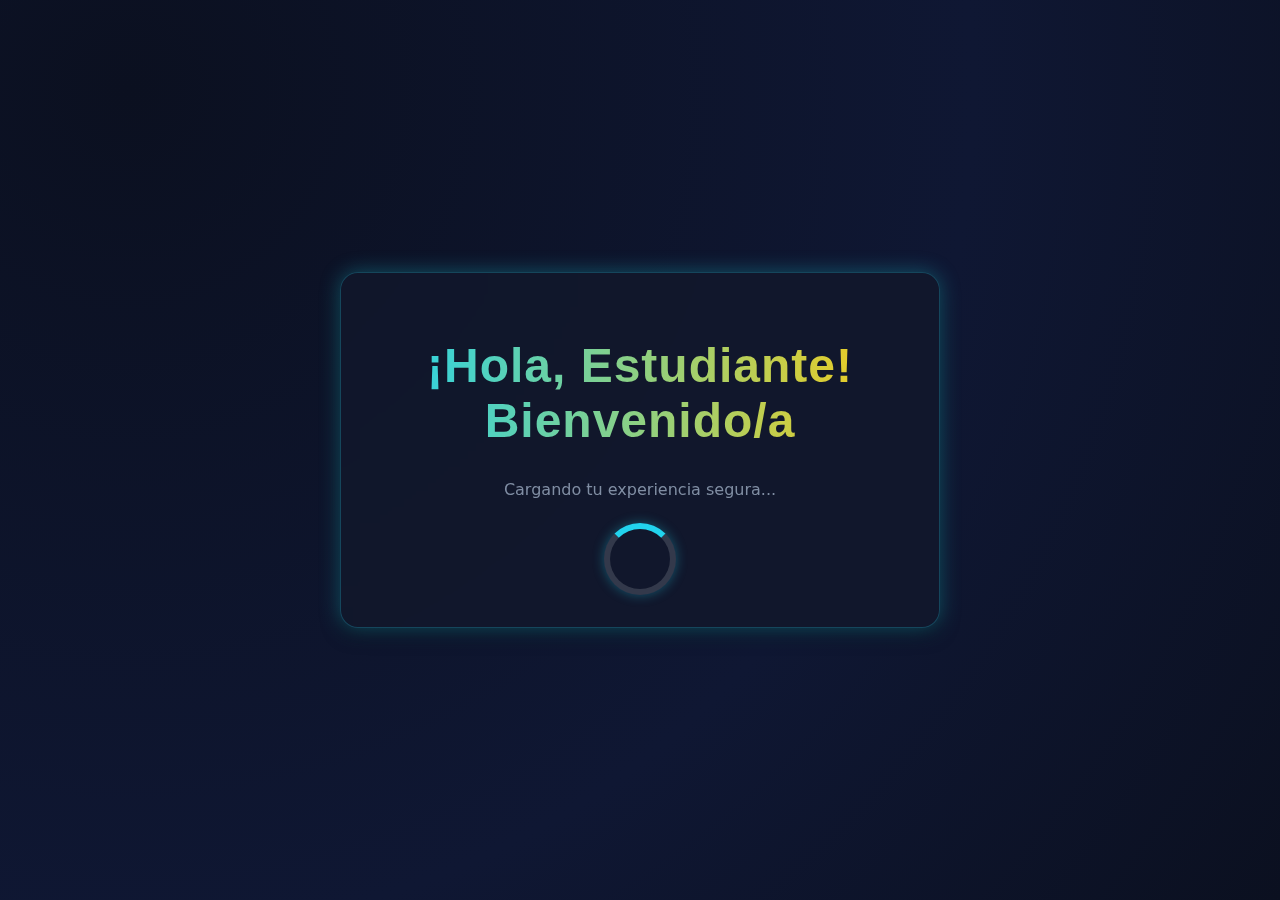
<file: index.html>
<!DOCTYPE html>
<html lang="es">
<head>
  <meta charset="UTF-8" />
  <meta name="viewport" content="width=device-width, initial-scale=1.0"/>
  <title>Introducción a la programación | UEF Dolores Sucre</title>
  <link rel="icon" type="image/png" href="../images/image.png"/>
  <link rel="stylesheet" href="css/bienvenida.css"/>
</head>
<body>
  <div class="welcome">
    <div class="card">
      <h1 id="saludo">Hola 👋</h1>
      <p class="sub">Cargando tu experiencia segura...</p>
      <div class="loader"></div>
    </div>
  </div>

  <script src="js/bienvenida.js"></script>
</body>
</html>
</file>
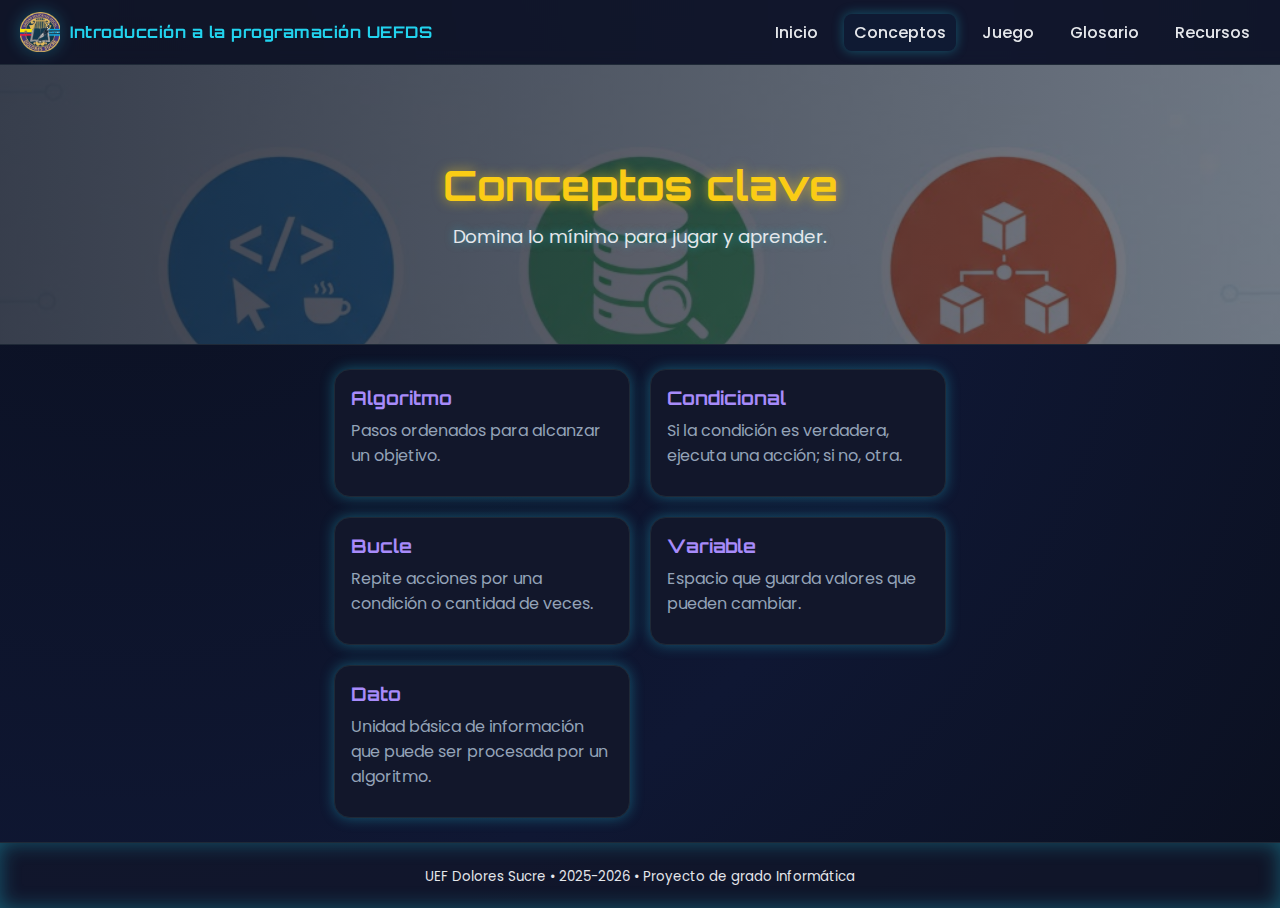
<file: pages/conceptos.html>
<!DOCTYPE html>
<html lang="es">
<head>
  <meta charset="UTF-8"/>
  <meta name="viewport" content="width=device-width, initial-scale=1.0"/>
  <title>Conceptos básicos</title>
  <link rel="icon" type="image/png" href="../images/image.png"/>
  <link rel="preconnect" href="https://fonts.googleapis.com">
  <link rel="preconnect" href="https://fonts.gstatic.com" crossorigin>
  <link href="https://fonts.googleapis.com/css2?family=Orbitron:wght@600;700&family=Poppins:wght@300;400;600&display=swap" rel="stylesheet">
  <link rel="stylesheet" href="../css/estilo.css"/>
</head>
<body>
  <header class="topbar neon">
    <a href="../home.html" class="brand">
      <img src="../images/image.png" alt="UEF Dolores Sucre" class="logo"/>
      <span>Introducción a la programación UEFDS</span>
    </a>
    <nav class="menu">
      <a href="../home.html">Inicio</a>
      <a href="./conceptos.html" class="active">Conceptos</a>
      <a href="./juego.html">Juego</a>
      <a href="./glosario.html">Glosario</a>
      <a href="./recursos.html">Recursos</a>
    </nav>
  </header>

  <section class="banner conceptos">
    <div class="banner-text">
      <h1>Conceptos clave</h1>
      <p>Domina lo mínimo para jugar y aprender.</p>
    </div>
  </section>

  <main class="content">
    <div class="cards">
      <article class="card glow">
        <h3>Algoritmo</h3>
        <p>Pasos ordenados para alcanzar un objetivo.</p>
      </article>
      <article class="card glow">
        <h3>Condicional</h3>
        <p>Si la condición es verdadera, ejecuta una acción; si no, otra.</p>
      </article>
      <article class="card glow">
        <h3>Bucle</h3>
        <p>Repite acciones por una condición o cantidad de veces.</p>
      </article>
      <article class="card glow">
        <h3>Variable</h3>
        <p>Espacio que guarda valores que pueden cambiar.</p>
      </article>
      <article class="card glow">
        <h3>Dato</h3>
        <p>Unidad básica de información que puede ser procesada por un algoritmo.</p>
      </article>
    </div>
  </main>

  <footer class="footer neon">
    <small>UEF Dolores Sucre • 2025-2026 • Proyecto de grado Informática</small>
  </footer>
</body>
</html>
</file>
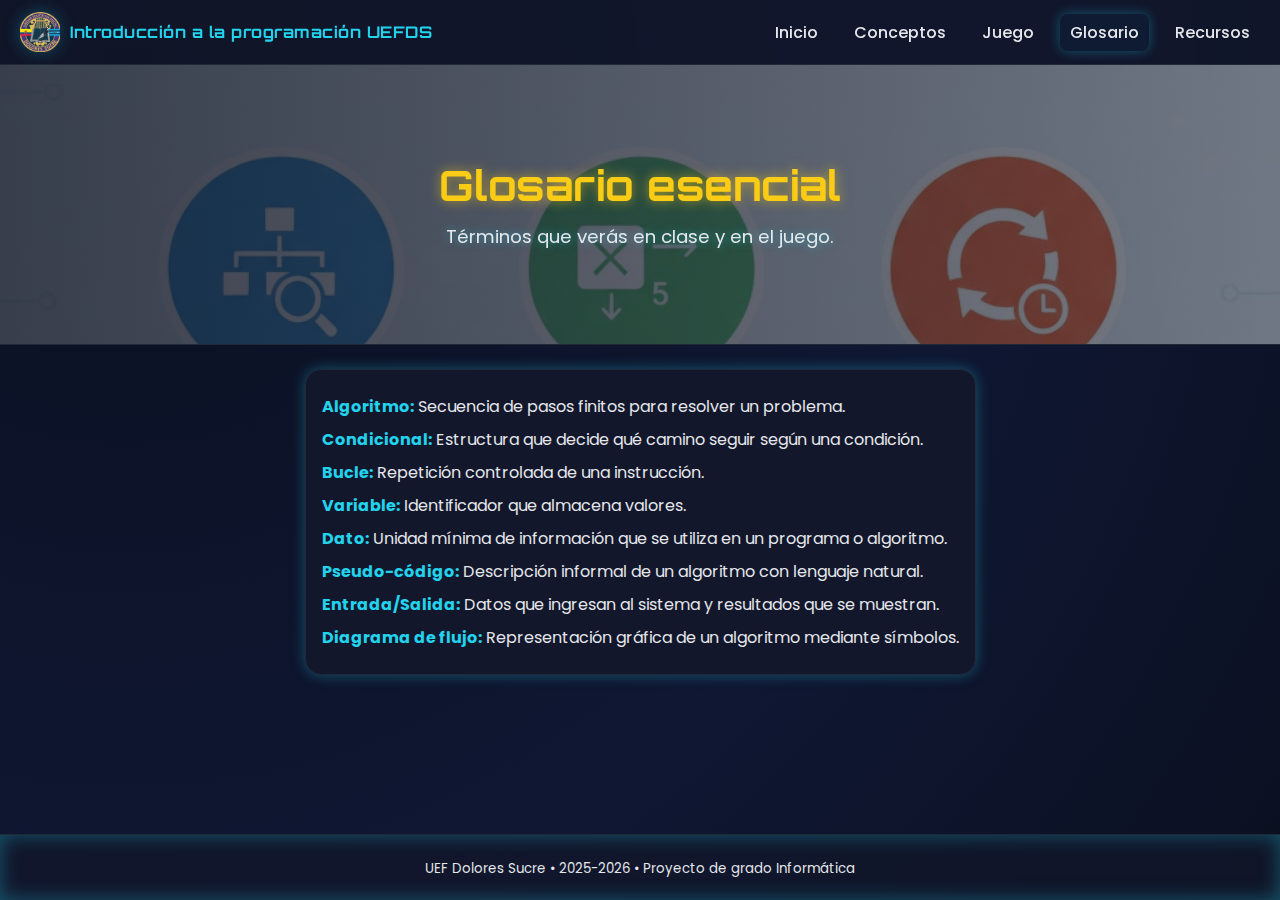
<file: pages/glosario.html>
<!DOCTYPE html>
<html lang="es">
<head>
  <meta charset="UTF-8"/>
  <meta name="viewport" content="width=device-width, initial-scale=1.0"/>
  <title>Glosario</title>
  <link rel="icon" type="image/png" href="../images/image.png"/>
  <link rel="preconnect" href="https://fonts.googleapis.com">
  <link rel="preconnect" href="https://fonts.gstatic.com" crossorigin>
  <link href="https://fonts.googleapis.com/css2?family=Orbitron:wght@600;700&family=Poppins:wght@300;400;600&display=swap" rel="stylesheet">
  <link rel="stylesheet" href="../css/estilo.css"/>
</head>
<body>
  <header class="topbar neon">
    <a href="../home.html" class="brand">
      <img src="../images/image.png" alt="UEF Dolores Sucre" class="logo"/>
      <span>Introducción a la programación UEFDS</span>
    </a>
    <nav class="menu">
      <a href="../home.html">Inicio</a>
      <a href="./conceptos.html">Conceptos</a>
      <a href="./juego.html">Juego</a>
      <a href="./glosario.html" class="active">Glosario</a>
      <a href="./recursos.html">Recursos</a>
    </nav>
  </header>

  <section class="banner glosario">
    <div class="banner-text">
      <h1>Glosario esencial</h1>
      <p>Términos que verás en clase y en el juego.</p>
    </div>
  </section>

  <main class="content">
    <ul class="glossary glow">
      <li><strong>Algoritmo:</strong> Secuencia de pasos finitos para resolver un problema.</li>
      <li><strong>Condicional:</strong> Estructura que decide qué camino seguir según una condición.</li>
      <li><strong>Bucle:</strong> Repetición controlada de una instrucción.</li>
      <li><strong>Variable:</strong> Identificador que almacena valores.</li>
      <li><strong>Dato:</strong> Unidad mínima de información que se utiliza en un programa o algoritmo.</li>
      <li><strong>Pseudo-código:</strong> Descripción informal de un algoritmo con lenguaje natural.</li>
      <li><strong>Entrada/Salida:</strong> Datos que ingresan al sistema y resultados que se muestran.</li>
      <li><strong>Diagrama de flujo:</strong> Representación gráfica de un algoritmo mediante símbolos.</li>
    </ul>
  </main>

  <footer class="footer neon">
    <small>UEF Dolores Sucre • 2025-2026 • Proyecto de grado Informática</small>
  </footer>
</body>
</html>
</file>
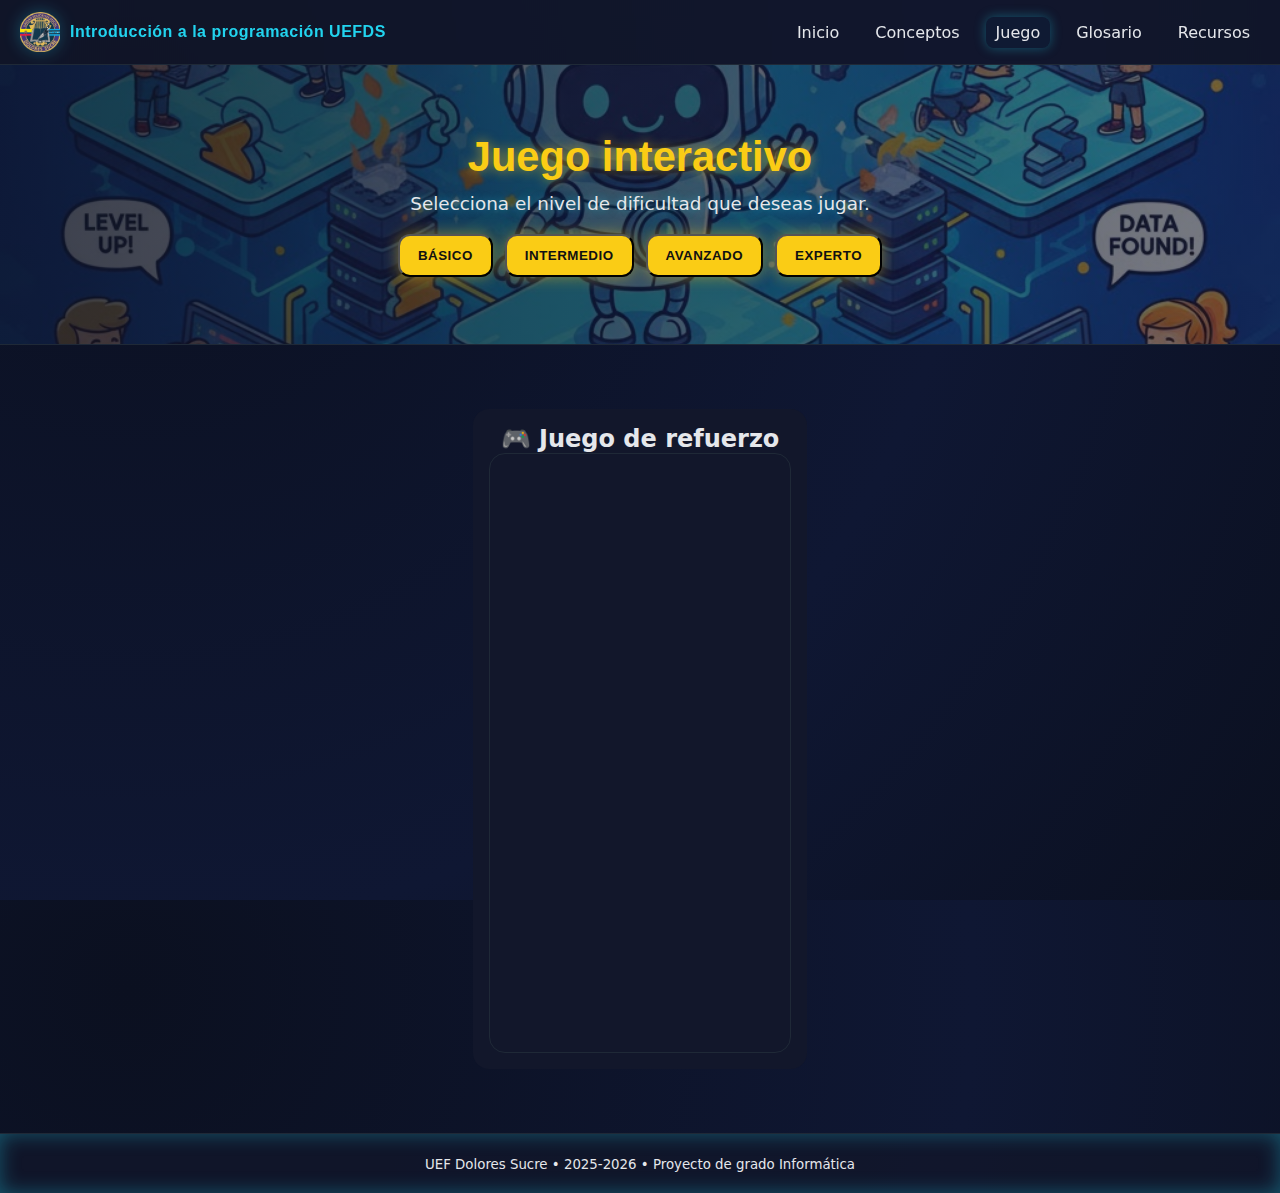
<file: pages/juego.html>
<!DOCTYPE html>
<html lang="es">
  <head>
    <meta charset="UTF-8" />
    <meta name="viewport" content="width=device-width, initial-scale=1.0" />
    <title>Juego | Lógica computacional</title>

    <link rel="icon" href="../images/image.png" />
    <link rel="stylesheet" href="../css/estilo.css" />
    <link rel="stylesheet" href="../css/juego.css" />
  </head>

  <body>
    <header class="topbar neon">
      <a href="../home.html" class="brand">
        <img src="../images/image.png" class="logo" />
        <span>Introducción a la programación UEFDS</span>
      </a>
      <nav class="menu">
        <a href="../home.html">Inicio</a>
        <a href="./conceptos.html">Conceptos</a>
        <a href="./juego.html" class="active">Juego</a>
        <a href="./glosario.html">Glosario</a>
        <a href="./recursos.html">Recursos</a>
      </nav>
    </header>

    <section class="banner juego">
      <div class="banner-text">
        <h1>Juego interactivo</h1>
        <p>Selecciona el nivel de dificultad que deseas jugar.</p>

        <div class="level-select">
          <button class="btn" data-level="basico">Básico</button>
          <button class="btn" data-level="intermedio">Intermedio</button>
          <button class="btn" data-level="avanzado">Avanzado</button>
          <button class="btn" data-level="experto">Experto</button>
        </div>
      </div>
    </section>

    <main class="content">
      <section class="panel iframe-refuerzo" id="iframeRefuerzo">
        <h2>🎮 Juego de refuerzo</h2>
        <iframe
          src="https://www.educaplay.com/game/27343926-peligros_en_la_escuela_y_apoyo_familiar.html"
          allowfullscreen
        ></iframe>
      </section>

      <section class="panel game hidden" id="game">
        <div class="hud">
          <span><strong>Nivel:</strong> <span id="nivel">-</span></span>
          <span><strong>Puntos:</strong> <span id="puntos">0</span></span>
          <span><strong>Errores:</strong> <span id="errores">0</span></span>
        </div>

        <div class="scene glow" id="scene"></div>
        <div class="choices" id="choices"></div>
        <div class="feedback" id="feedback"></div>

        <div class="controls">
          <button class="btn secondary" id="btnNext">Siguiente</button>
          <button class="btn secondary" id="btnReset">Reiniciar</button>
        </div>
      </section>
    </main>

    <footer class="footer neon">
      <small>UEF Dolores Sucre • 2025-2026 • Proyecto de grado Informática</small>
    </footer>

    <script src="../js/juego.js"></script>
  </body>
</html>
</file>
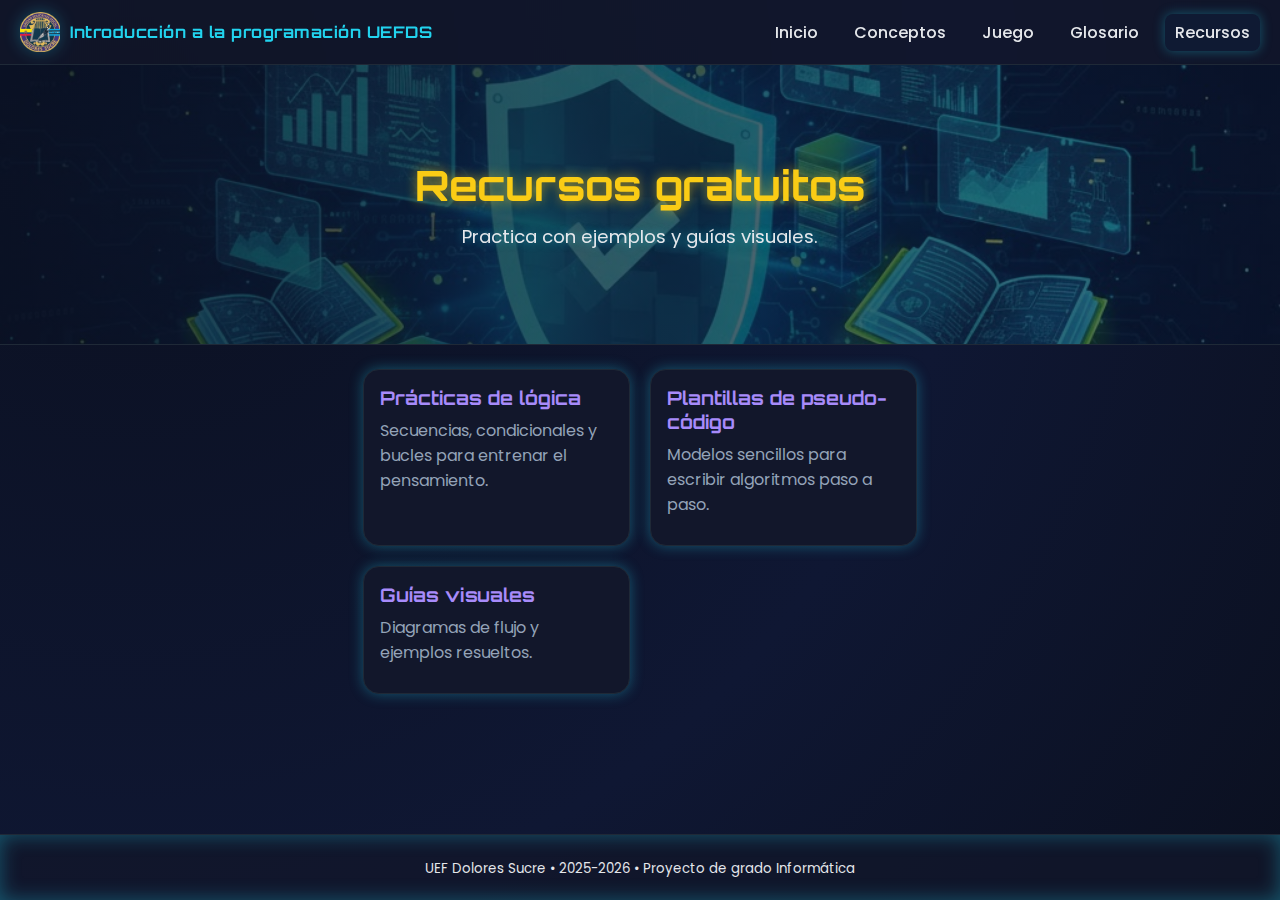
<file: pages/recursos.html>
<!DOCTYPE html>
<html lang="es">
<head>
  <meta charset="UTF-8"/>
  <meta name="viewport" content="width=device-width, initial-scale=1.0"/>
  <title>Recursos</title>
  <link rel="icon" type="image/png" href="../images/image.png"/>
  <link rel="preconnect" href="https://fonts.googleapis.com">
  <link rel="preconnect" href="https://fonts.gstatic.com" crossorigin>
  <link href="https://fonts.googleapis.com/css2?family=Orbitron:wght@600;700&family=Poppins:wght@300;400;600&display=swap" rel="stylesheet">
  <link rel="stylesheet" href="../css/estilo.css"/>
</head>
<body>
  <header class="topbar neon">
    <a href="../home.html" class="brand">
      <img src="../images/image.png" alt="UEF Dolores Sucre" class="logo"/>
      <span>Introducción a la programación UEFDS</span>
    </a>
    <nav class="menu">
      <a href="../home.html">Inicio</a>
      <a href="./conceptos.html">Conceptos</a>
      <a href="./juego.html">Juego</a>
      <a href="./glosario.html">Glosario</a>
      <a href="./recursos.html" class="active">Recursos</a>
    </nav>
  </header>

  <section class="banner recursos">
    <div class="banner-text">
      <h1>Recursos gratuitos</h1>
      <p>Practica con ejemplos y guías visuales.</p>
    </div>
  </section>

  <main class="content">
    <div class="cards">
      <article class="card glow">
        <h3>Prácticas de lógica</h3>
        <p>Secuencias, condicionales y bucles para entrenar el pensamiento.</p>
      </article>
      <article class="card glow">
        <h3>Plantillas de pseudo-código</h3>
        <p>Modelos sencillos para escribir algoritmos paso a paso.</p>
      </article>
      <article class="card glow">
        <h3>Guías visuales</h3>
        <p>Diagramas de flujo y ejemplos resueltos.</p>
      </article>
    </div>
  </main>

  <footer class="footer neon">
    <small>UEF Dolores Sucre • 2025-2026 • Proyecto de grado Informática</small>
  </footer>
</body>
</html>
</file>
<file: css/bienvenida.css>
:root {
  --bg: #0b1020;        /* fondo oscuro */
  --text: #e5e7eb;      /* gris claro */
  --primary: #22d3ee;   /* cian neón */
  --accent: #facc15;    /* amarillo brillante */
  --panel: #12172b;     /* panel oscuro */
  --muted: #94a3b8;
  --glow: rgba(34, 211, 238, 0.35);
}

/* Reset */
* { box-sizing: border-box; }

body {
  margin: 0;
  background: radial-gradient(circle at 10% 10%, #0b1020, #0f1733 60%, #0b1020 100%);
  color: var(--text);
  font-family: 'Poppins', system-ui, sans-serif;
  height: 100vh;
  display: grid;
  place-items: center;
}

/* Tarjeta de bienvenida */
.welcome .card {
  width: min(600px, 90vw);
  padding: 32px;
  border-radius: 18px;
  background: rgba(18, 23, 43, 0.85);
  backdrop-filter: blur(8px);
  border: 1px solid rgba(34,211,238,0.25); /* borde cian translúcido */
  text-align: center;
  animation: pop 600ms ease-out;
  box-shadow: 0 0 20px var(--glow), 0 6px 18px rgba(0,0,0,0.5);
}

/* Saludo animado */
#saludo {
  font-size: clamp(28px, 6vw, 48px);
  background: linear-gradient(90deg, var(--primary), var(--accent));
  -webkit-background-clip: text;
  background-clip: text;
  color: transparent;
  font-family: 'Orbitron', sans-serif;
  letter-spacing: 1px;
  animation: shine 2.5s ease-in-out infinite;
}

.sub {
  margin-top: 8px;
  opacity: 0.85;
  color: var(--muted);
}

/* Loader circular */
.loader {
  margin: 24px auto 0;
  width: 72px; height: 72px;
  border: 6px solid rgba(255,255,255,0.15);
  border-top-color: var(--primary); /* cian neón */
  border-radius: 50%;
  animation: spin 1s linear infinite;
  box-shadow: 0 0 12px var(--glow);
}

/* Animaciones */
@keyframes spin { to { transform: rotate(360deg);} }

@keyframes pop {
  from { transform: scale(.96); opacity: 0; }
  to   { transform: scale(1); opacity: 1; }
}

@keyframes shine {
  0%,100% { filter: drop-shadow(0 0 0px rgba(250,204,21,0.25)); }
  50%     { filter: drop-shadow(0 0 12px rgba(34,211,238,0.6)); }
}
</file>
<file: css/estilo.css>
:root {
  --bg: #0b1020;
  --text: #e5e7eb;
  --primary: #22d3ee;    /* cian neón */
  --accent: #facc15;     /* amarillo brillante */
  --panel: #12172b;      /* panel oscuro */
  --muted: #94a3b8;
  --glow: rgba(34, 211, 238, 0.35);
}

/* Reset y estructura base */
* { box-sizing: border-box; margin: 0; padding: 0; }

html, body {
  height: 100%;
  display: flex;
  flex-direction: column;
}

body {
  font-family: 'Poppins', system-ui, sans-serif;
  background: radial-gradient(circle at 10% 10%, #0b1020, #0f1733 60%, #0b1020 100%);
  color: var(--text);
}

/* Topbar estilo neón */
.topbar {
  display: flex; justify-content: space-between; align-items: center;
  padding: 12px 20px;
  background: rgba(18, 23, 43, 0.7);
  backdrop-filter: blur(6px);
  border-bottom: 1px solid #1f2937;
}
.topbar.neon { box-shadow: 0 0 20px var(--glow); }
.brand {
  display: flex; align-items: center; gap: 10px;
  text-decoration: none; color: var(--primary); font-weight: 700;
  font-family: 'Orbitron', sans-serif;
  letter-spacing: 0.5px;
}
.logo { width: 40px; height: 40px; filter: drop-shadow(0 0 8px var(--glow)); }
.menu { display: flex; gap: 16px; }
.menu a {
  color: var(--text); text-decoration: none; font-weight: 500;
  padding: 6px 10px; border-radius: 8px;
  transition: background 0.2s ease, box-shadow 0.2s ease;
}
.menu a:hover, .menu a.active {
  background: #0f1a33; box-shadow: 0 0 12px var(--glow);
}

/* Hero panel con gradiente animado */
.hero {
  display: flex; align-items: center; justify-content: center;
  text-align: center; padding: 50px 20px; margin: 20px 16px;
  background: linear-gradient(270deg, #2563eb, #9333ea, #ec4899);
  background-size: 600% 600%;
  animation: gradientShift 10s ease infinite;
  color: #fff; border-radius: 20px;
  box-shadow: 0 4px 24px rgba(0,0,0,0.35), 0 0 24px rgba(147,51,234,0.35);
}
.hero.slim { padding: 36px 20px; }

@keyframes gradientShift {
  0% { background-position: 0% 50%; }
  50% { background-position: 100% 50%; }
  100% { background-position: 0% 50%; }
}

.hero h1 {
  font-family: 'Orbitron', sans-serif;
  font-size: 2.6rem;
  margin-bottom: 12px;
}
.hero p { font-size: 1.1rem; margin-bottom: 16px; }

/* Botones */
.btn {
  display: inline-block; background: var(--accent); color: #111;
  padding: 12px 18px; border-radius: 12px; text-decoration: none; font-weight: 700;
  text-transform: uppercase; letter-spacing: 0.5px;
  cursor: pointer;
  box-shadow: 0 0 15px rgba(250, 204, 21, 0.45);
  transition: transform 0.2s ease, box-shadow 0.2s ease;
}
.btn:hover { transform: scale(1.05); box-shadow: 0 0 20px rgba(250, 204, 21, 0.65); }
.btn.secondary {
  background: #22d3ee; color: #0b1020;
  box-shadow: 0 0 15px var(--glow);
}

/* Contenido */
.content {
  flex: 1;
  max-width: 1100px; margin: 24px auto; padding: 0 16px;
}

.cards {
  display: grid; grid-template-columns: repeat(auto-fit, minmax(250px, 1fr));
  gap: 20px;
}

.card {
  background: var(--panel);
  border: 1px solid #1f2937;
  border-radius: 16px;
  padding: 16px;
  box-shadow: 0 6px 14px rgba(0,0,0,0.35);
  transition: transform 0.2s ease, box-shadow 0.2s ease;
}
.card:hover { transform: translateY(-6px); box-shadow: 0 0 20px var(--glow); }
.card.glow { box-shadow: 0 0 14px var(--glow); }
.card h3 {
  margin-bottom: 8px; color: #a78bfa; /* lila neón */
  font-family: 'Orbitron', sans-serif;
}
.card p { color: var(--muted); margin-bottom: 12px; }

/* Glosario listado */
.glossary {
  list-style: none;
  background: var(--panel);
  border: 1px solid #1f2937;
  border-radius: 16px;
  padding: 16px;
  box-shadow: 0 0 14px var(--glow);
}
.glossary li { margin: 8px 0; }
.glossary li strong { color: #22d3ee; }

/* Footer */
.footer {
  margin-top: auto;
  padding: 20px;
  text-align: center;
  background: rgba(18, 23, 43, 0.8);
  color: var(--text);
  border-top: 1px solid #1f2937;
}
.footer.neon { box-shadow: 0 0 20px var(--glow) inset; }

.banner {
  position: relative;
  min-height: 280px;
  display: flex;
  align-items: center;
  justify-content: center;
  text-align: center;
  color: var(--text);
  overflow: hidden;
  border-bottom: 1px solid #1f2937;
}

/* Overlay degradado para legibilidad */
.banner::before {
  content: "";
  position: absolute;
  inset: 0;
  background: linear-gradient(
    to right,
    rgba(11, 16, 32, 0.8), /* usa --bg como base */
    rgba(11, 16, 32, 0.55)
  );
  z-index: 1;
}

/* Texto dentro del banner */
.banner-text {
  position: relative;
  z-index: 2;
  max-width: 900px;
  padding: 20px;
  animation: bannerFade 0.9s ease forwards;
}

.banner-text h1 {
  font-family: 'Orbitron', sans-serif;
  font-size: 2.6rem;
  margin-bottom: 12px;
  color: var(--accent); /* amarillo brillante */
  text-shadow: 0 0 12px rgba(250, 204, 21, 0.6);
}

.banner-text p {
  font-size: 1.15rem;
  color: var(--text);
  text-shadow: 0 0 8px rgba(34, 211, 238, 0.5);
}

/* Animación de entrada */
@keyframes bannerFade {
  from { opacity: 0; transform: translateY(20px); }
  to { opacity: 1; transform: translateY(0); }
}

.banner.index { background: url('../images/banner-index.jpg') center/cover no-repeat; }
.banner.conceptos { background: url('../images/banner-conceptos.jpg') center/cover no-repeat; }
.banner.juego { background: url('../images/banner-juego.jpg') center/cover no-repeat; }
.banner.glosario { background: url('../images/banner-glosario.jpg') center/cover no-repeat; }
.banner.recursos { background: url('../images/banner-recursos.jpg') center/cover no-repeat; }
</file>
<file: css/juego.css>
.level-select {
  display: flex;
  gap: 12px;
  justify-content: center;
  margin-top: 20px;
}

.hidden {
  display: none;
}

.panel {
  background: #12172b;
  border-radius: 16px;
  padding: 16px;
  margin: 16px auto;
  max-width: 1100px;
}

.hud {
  display: flex;
  gap: 16px;
  margin-bottom: 12px;
  color: #a7f3d0;
  flex-wrap: wrap;
}

.scene {
  background: #0f1a33;
  padding: 16px;
  border-radius: 12px;
  margin-bottom: 12px;
  overflow: hidden;
}

.scene iframe {
  width: 100%;
  height: 60vh;
  min-height: 500px;
  border: none;
  border-radius: 12px;
  display: block;
}

.choices {
  display: grid;
  grid-template-columns: repeat(auto-fit, minmax(200px, 1fr));
  gap: 10px;
}

.feedback {
  min-height: 24px;
  margin-top: 10px;
}

.controls {
  display: flex;
  gap: 10px;
  margin-top: 12px;
  flex-wrap: wrap;
}

.iframe-refuerzo {
  margin: 40px auto;
  max-width: 1100px;
  text-align: center;
}

.iframe-refuerzo iframe {
  width: 100%;
  height: 600px;
  border-radius: 16px;
  border: 1px solid #1f2937;
  display: block; 
}
</file>
